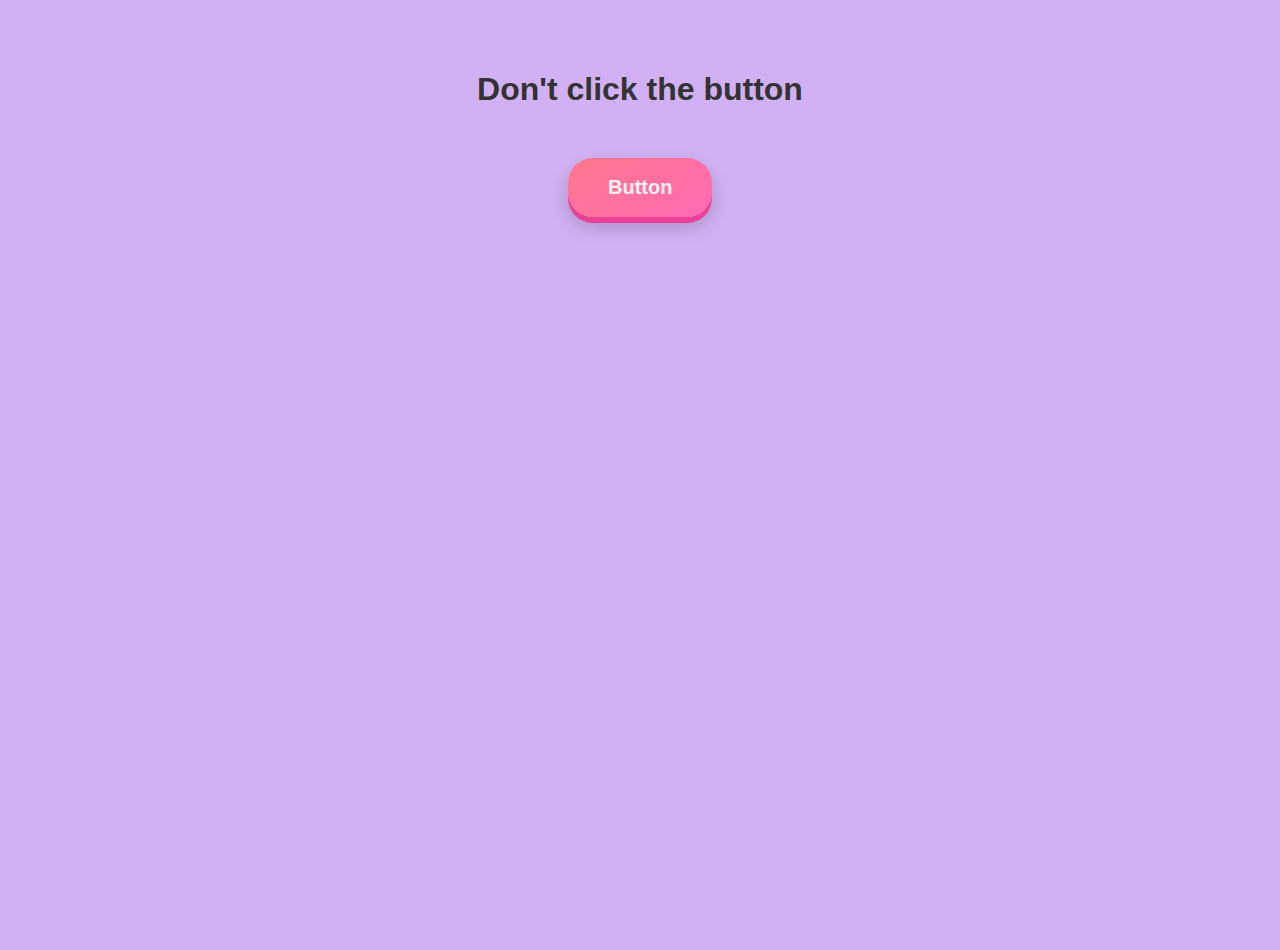
<file: TrickyButton/index.html>
<!DOCTYPE html>
<html lang="en">
<head>
    <meta charset="UTF-8">
    <meta name="viewport" content="width=device-width, initial-scale=1.0">
    <title>Don't Click The Button</title>
    <link rel="stylesheet" href="style.css">
</head>
<body>
    <h1 id="title">Don't click the button</h1>
    <div id="button-container">
        <button id="trickyButton">Button</button>
    </div>  
    <div id="message"></div>
    <div id="explosion"></div>
    <script src="script.js"></script>
</body>
</html>
</file>
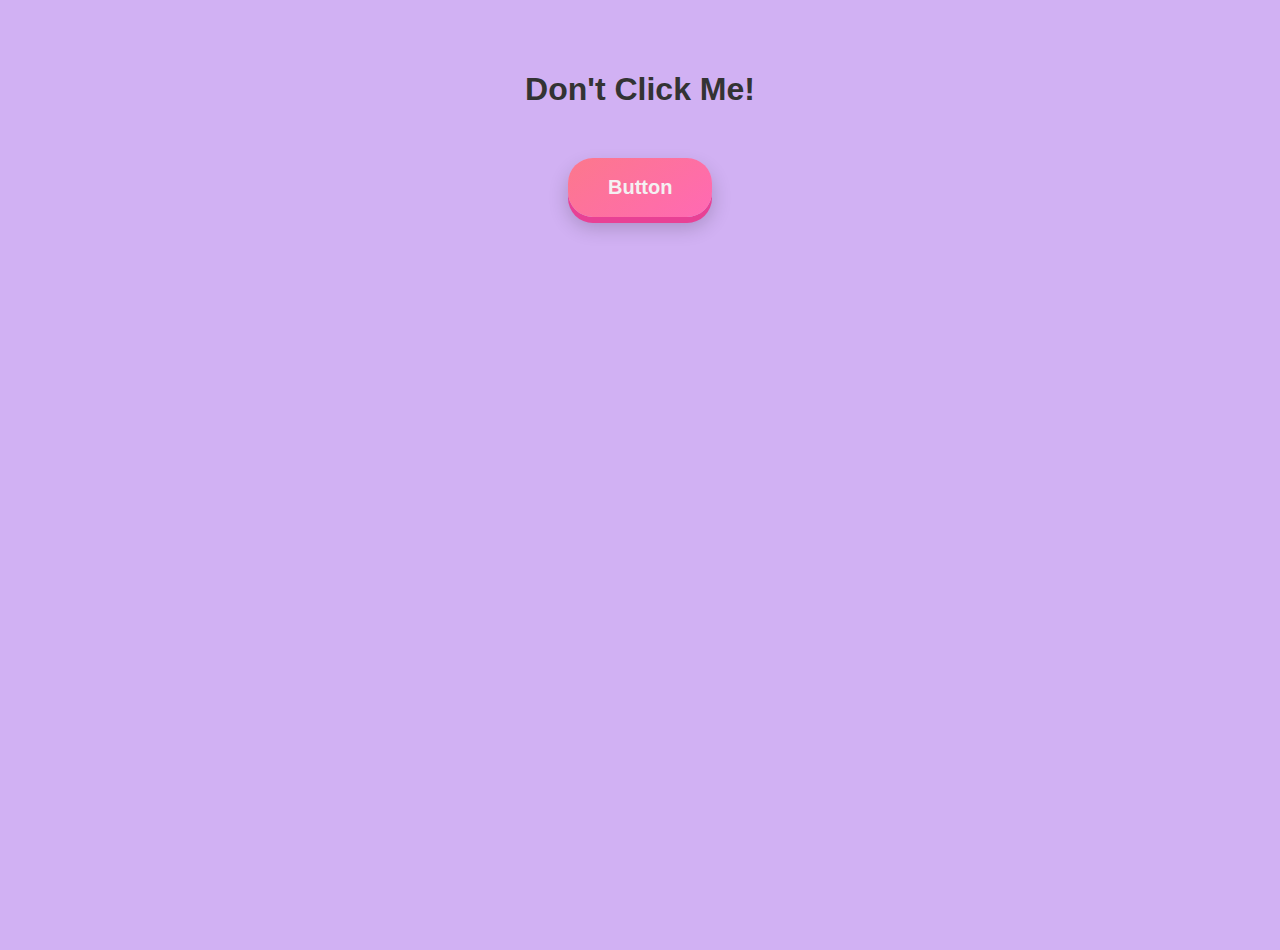
<file: Week1-TrickyButton/index.html>
<!DOCTYPE html>
<html lang="en">
<head>
    <meta charset="UTF-8">
    <meta name="viewport" content="width=device-width, initial-scale=1.0">
    <title>Don't Click The Button</title>
    <link rel="stylesheet" href="style.css">
</head>
<body>
    <h1 id="title">Don't Click Me!</h1>
    <button id="trickyButton">Button</button>
    <div id="message"></div>
    <div id="explosion"></div>
    <div id="bigMessage">💀 You Killed an Innocent Button 💀</div>
    <script src="script.js"></script>
</body>
</html>
</file>
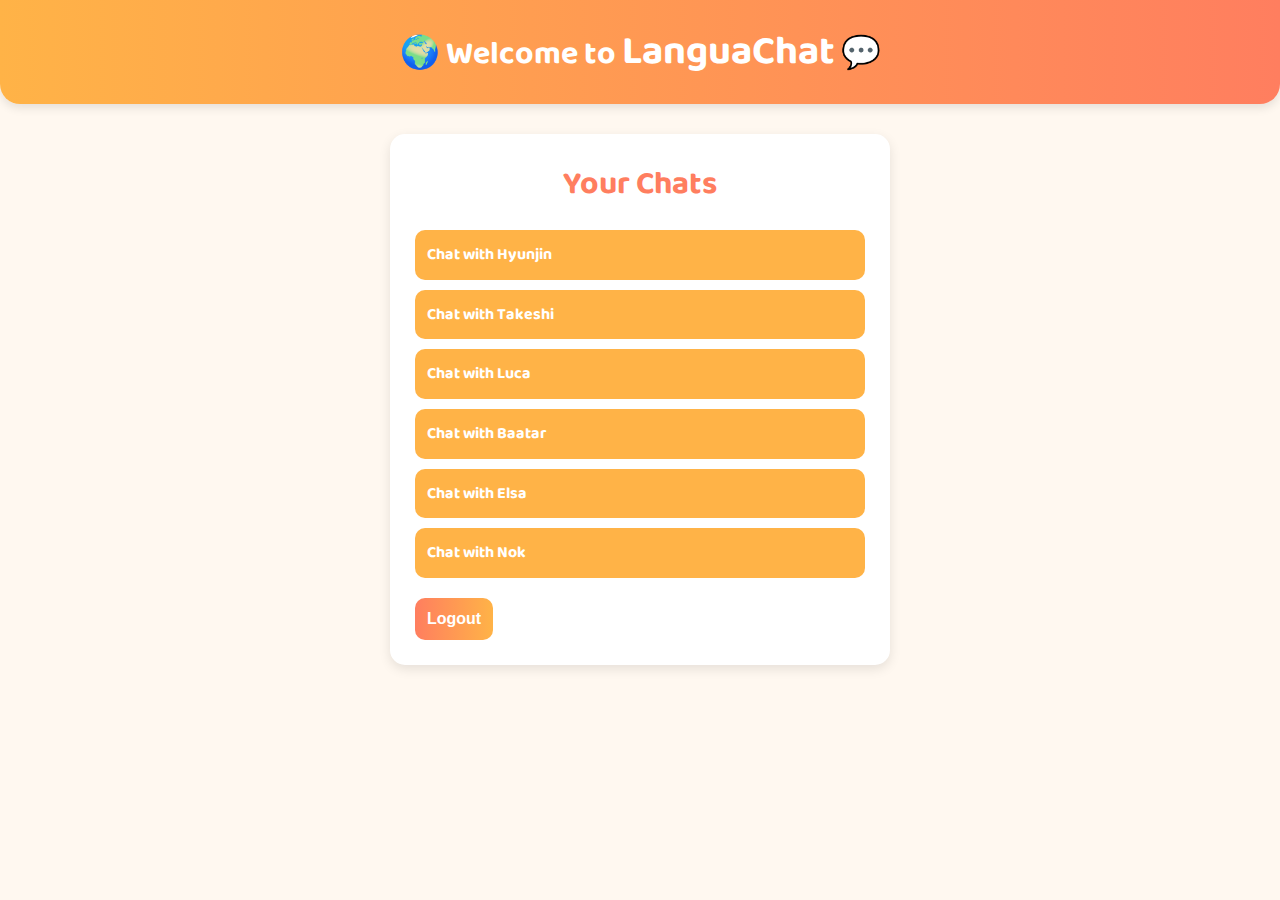
<file: ChatLingua/webpages/index.html>
<!DOCTYPE html>
<html lang="en">
<head>
    <meta charset="UTF-8">
    <title>LanguaChat - Home</title>
    <link rel="stylesheet" href="../style/stylesheet.css">
</head>
<body>
    <header>
        🌍 Welcome to <span>LanguaChat</span> 💬
    </header>
    <div class="container">
        <h1>Your Chats</h1>
        <ul id="chatList">
            <!--dynamically create chats  -->
        </ul>
        <button onclick="logOut()">Logout</button>
    </div>
    <script src="../js/home.js" ></script>
</body>
</html>
</file>
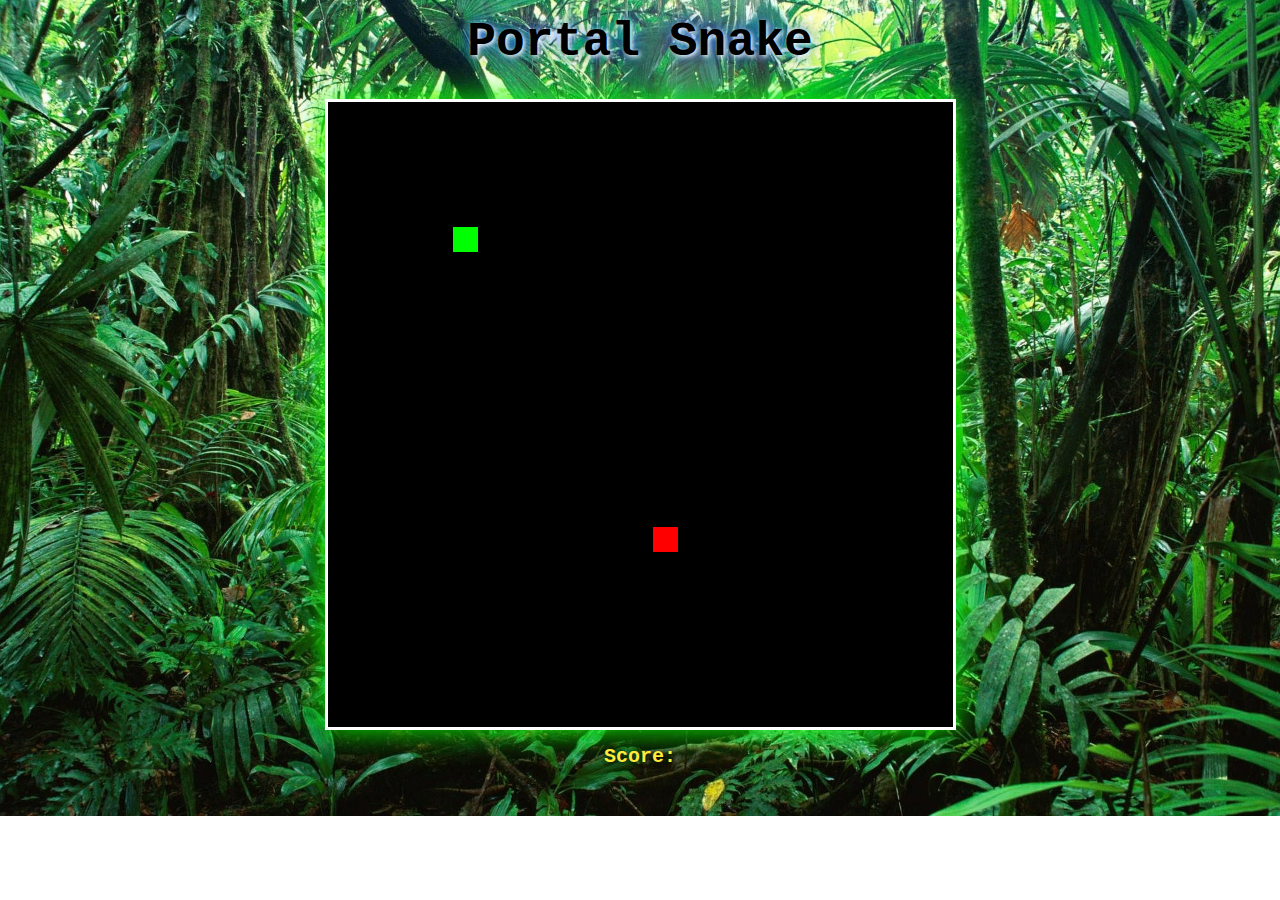
<file: ArcadeGame/snake.html>
<!DOCTYPE html><html lang="en">
<head>
    <meta charset="UTF-8"><meta name="viewport" content="width=device-width, initial-scale=1.0"><title>Snake</title>
    <link rel="stylesheet" href="snake.css">
</head><body>
    <h1>Portal Snake</h1>
    <canvas id="board"></canvas>
    <p id="score">Score:</p>
    <div id="gameOverBanner" class="hidden">
        <h2>Game Over</h2><p id="finalScore"></p><p id="highScore"></p>
        <button id="okBtn" onclick="location.reload()">OK</button>
    </div>
    <script src="snake.js"></script>
</body></html>
</file>
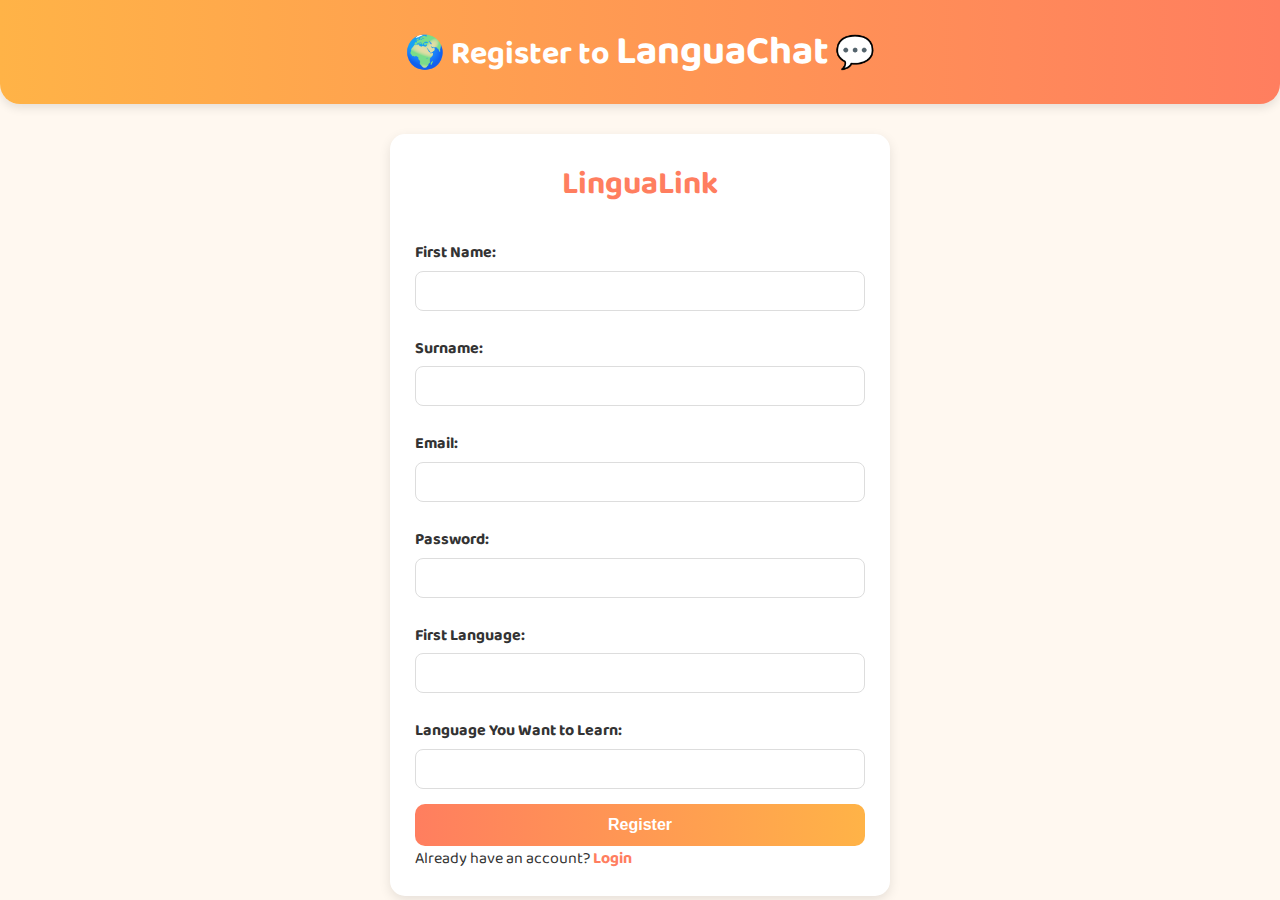
<file: ChatLingua/webpages/register.html>
<!DOCTYPE html>
<html lang="en">
<head>
    <meta charset="UTF-8">
    <title>LanguaChat - Register</title>
    <link rel="stylesheet" href="../style/stylesheet.css">
</head>
<body>
    <header>
        🌍 Register to <span>LanguaChat</span> 💬
    </header>
    <div class="container">
        <h1>LinguaLink</h1>
        <form id="registerForm">
            <label for="name">First Name:</label>
            <input type="text" id="name" required>

            <label for="surname">Surname:</label>
            <input type="text" id="surname" required>

            <label for="email">Email:</label>
            <input type="email" id="email" required>

            <label for="password">Password:</label>
            <input type="password" id="password" required>

            <label for="nativeLang">First Language:</label>
            <input type="text" id="nativeLang" required>

            <label for="learnLang">Language You Want to Learn:</label>
            <input type="text" id="learnLang" required>

            <button type="submit">Register</button>
        </form>
        <p>Already have an account? <a href="login.html">Login</a></p>
    </div>
    <script>
        function failRegister(){
            alert("An unecpected error occured. Could not register. \nPlease try again later.")
        }

    </script>
</body>
</html>
</file>
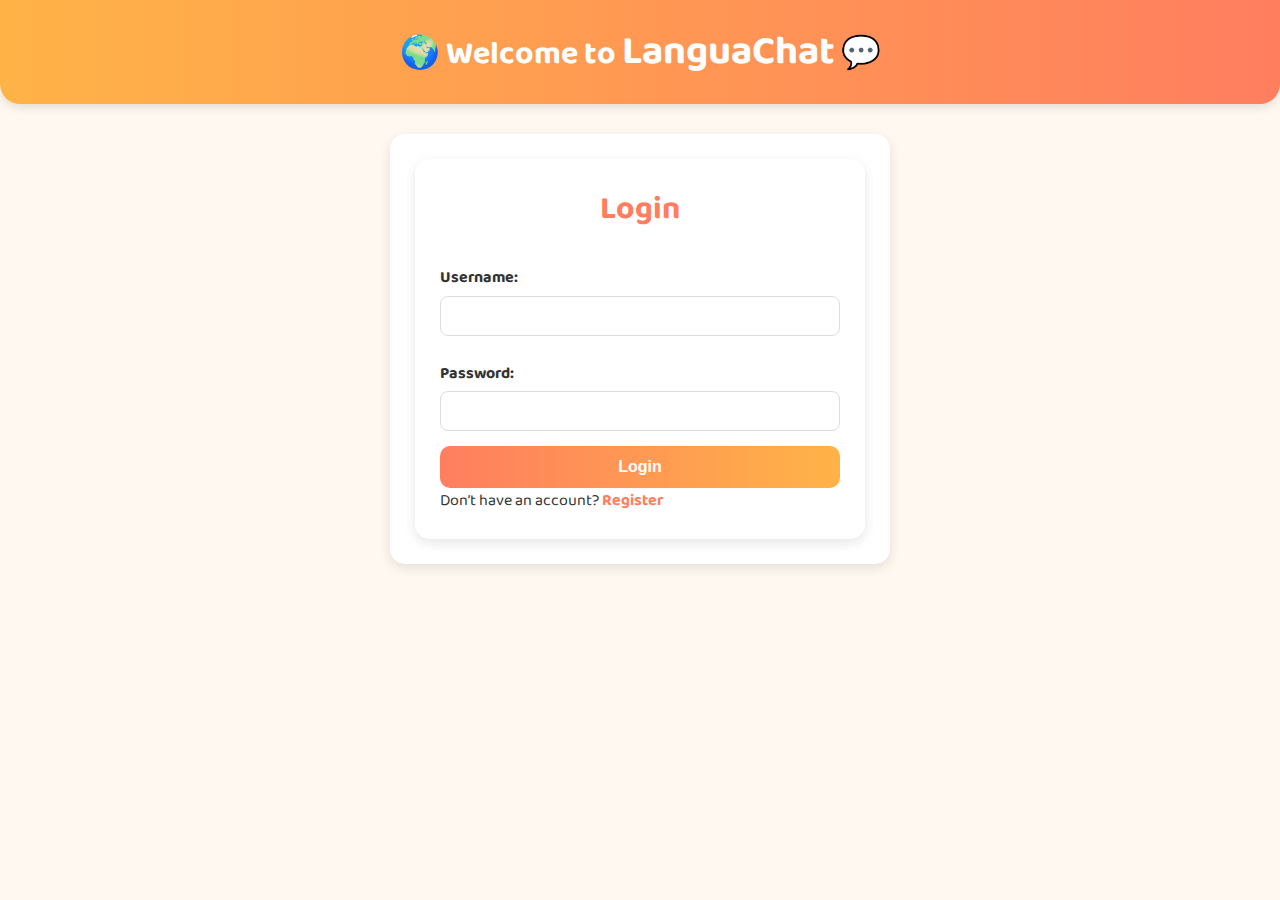
<file: LanguaChat/webpages/login.html>
<!DOCTYPE html>
<html lang="en">
<head>
    <meta charset="UTF-8">
    <title>LanguaChat - Login</title>
    <link rel="stylesheet" href="../style/stylesheet.css">
</head>
<body><header>
            🌍 Welcome to <span>LanguaChat</span> 💬
        </header>
    <div class="container">
        
        <div class="container">
        <h1>Login</h1>
        <form id="loginForm">
            <label for="username">Username:</label>
            <input type="text" id="username" required>

            <label for="password">Password:</label>
            <input type="password" id="password" required>

            <button type="submit">Login</button>
        </form>
        <p>Don’t have an account? <a href="register.html">Register</a></p>
    </div>
    <script src="../js/login.js"></script>
</body>
</html>
</file>
<file: TrickyButton/style.css>
body {
    height: 100vh;
    margin: 0;
    display: flex;
    flex-direction: column;
    justify-content: flex-start; 
    align-items: center;
    background: #d1b1f3; 
    color: #333; 
    overflow: hidden;
    font-family: Arial, sans-serif;
    position: relative;
    transition: all 0.5s ease;
    padding-top: 50px; 
}



h1 {
    margin-bottom: 100px; 
    text-align: center;
    transition: all 0.5s ease;
}

#trickyButton {
    position: absolute;
    padding: 18px 40px;
    font-size: 20px;
    cursor: pointer;
    border: none;
    border-radius: 25px;
    background: linear-gradient(145deg, #fc788c, #ff69b4); /* cute */
    color: #fff;
    font-weight: bold;
    box-shadow: 0 6px #e84195, 0 10px 20px rgba(0,0,0,0.2);
    transition: all 0.3s ease;
    z-index: 2;
    color: #f4f0f2;
}

/* angry button */
body.angry {
    background: #330000; 
    color: #ff0000; 
}
#button-container{
    position: absolute;   
    top: 0;
    left: 0;
    width: 100vw;         
    height: 100vh;
}
#trickyButton.angry {
    background: linear-gradient(145deg, #ff0000, #990000);
    transform: rotate(-5deg);
    box-shadow: 0 6px #660000, 0 10px 25px rgba(0,0,0,0.5);
    animation: wiggle 0.3s infinite;
}

@keyframes wiggle {
    0% { transform: rotate(-5deg); }
    25% { transform: rotate(5deg); }
    50% { transform: rotate(-5deg); }
    75% { transform: rotate(5deg); }
    100% { transform: rotate(-5deg); }
}

/* fake buttons */
.fake-button {
  padding: 10px 20px; /* slightly smaller */
  font-size: 1rem; 
  background: linear-gradient(145deg, #ff0000, #990000);
  transform: rotate(-5deg);
    box-shadow: 0 6px #660000, 0 10px 25px rgba(0,0,0,0.5);
  color: white;
  border: none;
  border-radius: 8px;
  cursor: pointer;
  opacity: 0.9;
  animation: wiggle 0.5s infinite;
}

/* Button message */
#message {
    position: absolute;
    top: 10%;
    left: 50%;
    transform: translateX(-50%);
    background: #fff;
    color: #000;
    padding: 20px 30px;
    border-radius: 15px;
    font-size: 22px;
    font-weight: bold;
    box-shadow: 0 5px 15px rgba(0,0,0,0.3);
    display: none;
    text-align: center;
    z-index: 3;
}

/* explosion/ damage effect */
#explosion {
    position: fixed;
    top: 0;
    left: 0;
    width: 100%;
    height: 100%;
    pointer-events: none;
    display: none;
    background: radial-gradient(circle, #ff9900 20%, transparent 70%); /* bright orange */
    animation: explode 2s forwards;
}

@keyframes explode {
    0% { transform: scale(0); opacity: 1; }
    100% { transform: scale(5); opacity: 0; }
}
</file>
<file: Week1-TrickyButton/style.css>
body {
    height: 100vh;
    margin: 0;
    display: flex;
    flex-direction: column;
    justify-content: flex-start; 
    align-items: center;
    background: #d1b1f3; 
    color: #333; 
    overflow: hidden;
    font-family: Arial, sans-serif;
    position: relative;
    transition: all 0.5s ease;
    padding-top: 50px; 
}



h1 {
    margin-bottom: 100px; 
    text-align: center;
    transition: all 0.5s ease;
}

#trickyButton {
    position: absolute;
    padding: 18px 40px;
    font-size: 20px;
    cursor: pointer;
    border: none;
    border-radius: 25px;
    background: linear-gradient(145deg, #fc788c, #ff69b4); /* cute */
    color: #fff;
    font-weight: bold;
    box-shadow: 0 6px #e84195, 0 10px 20px rgba(0,0,0,0.2);
    transition: all 0.3s ease;
    z-index: 2;
    color: #f4f0f2;
}

/* angry button */
body.angry {
    background: #330000; 
    color: #ff0000; 
}

#trickyButton.angry {
    background: linear-gradient(145deg, #ff0000, #990000);
    transform: rotate(-5deg);
    box-shadow: 0 6px #660000, 0 10px 25px rgba(0,0,0,0.5);
    animation: wiggle 0.3s infinite;
}

@keyframes wiggle {
    0% { transform: rotate(-5deg); }
    25% { transform: rotate(5deg); }
    50% { transform: rotate(-5deg); }
    75% { transform: rotate(5deg); }
    100% { transform: rotate(-5deg); }
}

/* Button message */
#message {
    position: absolute;
    top: 10%;
    left: 50%;
    transform: translateX(-50%);
    background: #fff;
    color: #000;
    padding: 20px 30px;
    border-radius: 15px;
    font-size: 22px;
    font-weight: bold;
    box-shadow: 0 5px 15px rgba(0,0,0,0.3);
    display: none;
    text-align: center;
    z-index: 3;
}

/* explosion/ damage effect */
#explosion {
    position: fixed;
    top: 0;
    left: 0;
    width: 100%;
    height: 100%;
    pointer-events: none;
    display: none;
    background: radial-gradient(circle, #ff9900 20%, transparent 70%); /* bright orange */
    animation: explode 1s forwards;
}

@keyframes explode {
    0% { transform: scale(0); opacity: 1; }
    100% { transform: scale(5); opacity: 0; }
}

/* dramatic message */
#bigMessage {
    position: fixed;
    top: 50%;
    left: 50%;
    transform: translate(-50%, -50%);
    font-size: 72px; /* really big */
    font-weight: bold;
    color: #ff0000;
    text-align: center;
    display: none;
    z-index: 5;
    text-shadow: 2px 2px 10px black;
    background-color: #3b0606;
    width: 100%
}
</file>
<file: ArcadeGame/snake.css>
body{font-family: 'Courier New', Courier, monospace;text-align: center;
    background: url('jungle.jpg')center/cover no-repeat;
    margin: 0; padding: 0; overflow: hidden;}
h1{font-size: 48px;color: #000000;text-shadow: 2px 2px 5px rgb(255, 255, 255), 0 0 15px #0151ff;margin: 15px 0;}
#board {/*board*/
  border: 3px solid #ffffff;box-shadow: 0 0 30px #09ff00;margin-top: 15px;}
#score {/*score*/
  font-size: 20px;font-weight: bold; color: #ffeb3b;text-shadow: 0 0 5px black;margin: 10px;}
#gameOverBanner{ /*banner*/
  display:none;position:absolute;top:40%;left:50%;
  transform:translate(-50%,-50%);
  background:#222;color:white;padding:20px;
  border:3px solid #ff4444;border-radius:15px; box-shadow:0 0 20px #ff0000;
  animation: pop 0.6s ease;}
#gameOverBanner.show{display:block;}
#gameOverBanner h2 { font-size: 32px; margin: 0 0 10px; text-shadow: 0 0 10px #ff0000; }
#okBtn {
  background:#ff4444; color:white; border:none;
  padding:8px 15px; border-radius:8px; cursor:pointer;
  font-size:16px; transition:0.2s;}
@keyframes pop { from{transform:translate(-50%,-50%) scale(0);} to{transform:translate(-50%,-50%) scale(1);} }
</file>
<file: ChatLingua/style/stylesheet.css>
/* Import fun Google Font */
@import url('https://fonts.googleapis.com/css2?family=Baloo+2:wght@400;700&display=swap');

/* Reset */
* {
    box-sizing: border-box;
    margin: 0;
    padding: 0;
}

body {
    font-family: 'Baloo 2', cursive, sans-serif;
    background-color: #fff8f0;
    color: #333;
    line-height: 1.6;
}

/* ===== HEADER ===== */
header {
    background: linear-gradient(90deg, #ffb347, #ff7e5f);
    color: white;
    padding: 20px;
    text-align: center;
    font-size: 2rem;
    font-weight: bold;
    border-bottom-left-radius: 20px;
    border-bottom-right-radius: 20px;
    box-shadow: 0px 4px 10px rgba(0,0,0,0.1);
    margin-bottom: 30px;
}

header span {
    font-size: 2.5rem;
}

/* ===== CONTAINER ===== */
.container {
    max-width: 500px;
    margin: 0 auto;
    padding: 25px;
    background: white;
    border-radius: 15px;
    box-shadow: 0 4px 12px rgba(0,0,0,0.1);
}

/* Headings */
h1 {
    text-align: center;
    margin-bottom: 20px;
    color: #ff7e5f;
}

/* ===== FORMS ===== */
form {
    display: flex;
    flex-direction: column;
}

label {
    margin: 10px 0 5px;
    font-weight: bold;
}

input {
    padding: 10px;
    border-radius: 8px;
    border: 1px solid #ddd;
    margin-bottom: 15px;
    font-size: 1rem;
}

input:focus {
    outline: none;
    border: 1px solid #ff7e5f;
    box-shadow: 0 0 5px rgba(255, 126, 95, 0.5);
}

/* Buttons */
button {
    padding: 12px;
    background: linear-gradient(90deg, #ff7e5f, #ffb347);
    color: white;
    border: none;
    border-radius: 10px;
    font-weight: bold;
    font-size: 1rem;
    cursor: pointer;
    transition: transform 0.1s, box-shadow 0.2s;
}

button:hover {
    transform: translateY(-2px);
    box-shadow: 0 4px 8px rgba(0,0,0,0.2);
}

/* Links */
a {
    color: #ff7e5f;
    text-decoration: none;
    font-weight: bold;
}

a:hover {
    text-decoration: underline;
}

/* ===== CHAT LIST ===== */
#chatList {
    list-style: none;
    padding: 0;
    margin-bottom: 20px;
}

#chatList li {
    margin: 10px 0;
}

#chatList a {
    display: block;
    padding: 12px;
    background: #ffb347;
    color: white;
    text-decoration: none;
    border-radius: 10px;
    font-weight: bold;
    transition: background 0.2s, transform 0.1s;
}

#chatList a:hover {
    background: #ff7e5f;
    transform: translateX(3px);
}

/* ===== CHAT WINDOW ===== */
.chat-window {
    background: #fff;
    border: 1px solid #ddd;
    border-radius: 15px;
    padding: 15px;
    height: 350px;
    overflow-y: auto;
    margin-bottom: 15px;
}

/* Messages */
.message {
    max-width: 70%;
    padding: 10px 15px;
    margin: 8px 0;
    border-radius: 15px;
    line-height: 1.4;
    word-wrap: break-word;
    font-size: 1rem;
}

/* My messages */
.message.you {
    background: #ffb347;
    color: white;
    margin-left: auto;
    text-align: right;
}

/* Other person’s messages */
.message.them {
    background: #f1f1f1;
    color: #333;
    margin-right: auto;
    text-align: left;
}

/* ===== CHAT FORM ===== */
.chat-form {
    display: flex;
    gap: 10px;
}

.chat-form input {
    flex: 1;
}

/* ===== LOGOUT BUTTON ===== */
#logoutBtn {
    width: 100%;
    margin-top: 10px;
    background: #ddd;
    color: #333;
}

#logoutBtn:hover {
    background: #bbb;
}
</file>
<file: LanguaChat/style/stylesheet.css>
/* Import fun Google Font */
@import url('https://fonts.googleapis.com/css2?family=Baloo+2:wght@400;700&display=swap');

/* Reset */
* {
    box-sizing: border-box;
    margin: 0;
    padding: 0;
}

body {
    font-family: 'Baloo 2', cursive, sans-serif;
    background-color: #fff8f0;
    color: #333;
    line-height: 1.6;
}

/* ===== HEADER ===== */
header {
    background: linear-gradient(90deg, #ffb347, #ff7e5f);
    color: white;
    padding: 20px;
    text-align: center;
    font-size: 2rem;
    font-weight: bold;
    border-bottom-left-radius: 20px;
    border-bottom-right-radius: 20px;
    box-shadow: 0px 4px 10px rgba(0,0,0,0.1);
    margin-bottom: 30px;
}

header span {
    font-size: 2.5rem;
}

/* ===== CONTAINER ===== */
.container {
    max-width: 500px;
    margin: 0 auto;
    padding: 25px;
    background: white;
    border-radius: 15px;
    box-shadow: 0 4px 12px rgba(0,0,0,0.1);
}

/* Headings */
h1 {
    text-align: center;
    margin-bottom: 20px;
    color: #ff7e5f;
}

/* ===== FORMS ===== */
form {
    display: flex;
    flex-direction: column;
}

label {
    margin: 10px 0 5px;
    font-weight: bold;
}

input {
    padding: 10px;
    border-radius: 8px;
    border: 1px solid #ddd;
    margin-bottom: 15px;
    font-size: 1rem;
}

input:focus {
    outline: none;
    border: 1px solid #ff7e5f;
    box-shadow: 0 0 5px rgba(255, 126, 95, 0.5);
}

/* Buttons */
button {
    padding: 12px;
    background: linear-gradient(90deg, #ff7e5f, #ffb347);
    color: white;
    border: none;
    border-radius: 10px;
    font-weight: bold;
    font-size: 1rem;
    cursor: pointer;
    transition: transform 0.1s, box-shadow 0.2s;
}

button:hover {
    transform: translateY(-2px);
    box-shadow: 0 4px 8px rgba(0,0,0,0.2);
}

/* Links */
a {
    color: #ff7e5f;
    text-decoration: none;
    font-weight: bold;
}

a:hover {
    text-decoration: underline;
}

/* ===== CHAT LIST ===== */
#chatList {
    list-style: none;
    padding: 0;
    margin-bottom: 20px;
}

#chatList li {
    margin: 10px 0;
}

#chatList a {
    display: block;
    padding: 12px;
    background: #ffb347;
    color: white;
    text-decoration: none;
    border-radius: 10px;
    font-weight: bold;
    transition: background 0.2s, transform 0.1s;
}

#chatList a:hover {
    background: #ff7e5f;
    transform: translateX(3px);
}

/* ===== CHAT WINDOW ===== */
.chat-window {
    background: #fff;
    border: 1px solid #ddd;
    border-radius: 15px;
    padding: 15px;
    height: 350px;
    overflow-y: auto;
    margin-bottom: 15px;
}

/* Messages */
.message {
    max-width: 70%;
    padding: 10px 15px;
    margin: 8px 0;
    border-radius: 15px;
    line-height: 1.4;
    word-wrap: break-word;
    font-size: 1rem;
}

/* My messages */
.message.you {
    background: #ffb347;
    color: white;
    margin-left: auto;
    text-align: right;
}

/* Other person’s messages */
.message.them {
    background: #f1f1f1;
    color: #333;
    margin-right: auto;
    text-align: left;
}

/* ===== CHAT FORM ===== */
.chat-form {
    display: flex;
    gap: 10px;
}

.chat-form input {
    flex: 1;
}

/* ===== LOGOUT BUTTON ===== */
#logoutBtn {
    width: 100%;
    margin-top: 10px;
    background: #ddd;
    color: #333;
}

#logoutBtn:hover {
    background: #bbb;
}
</file>
